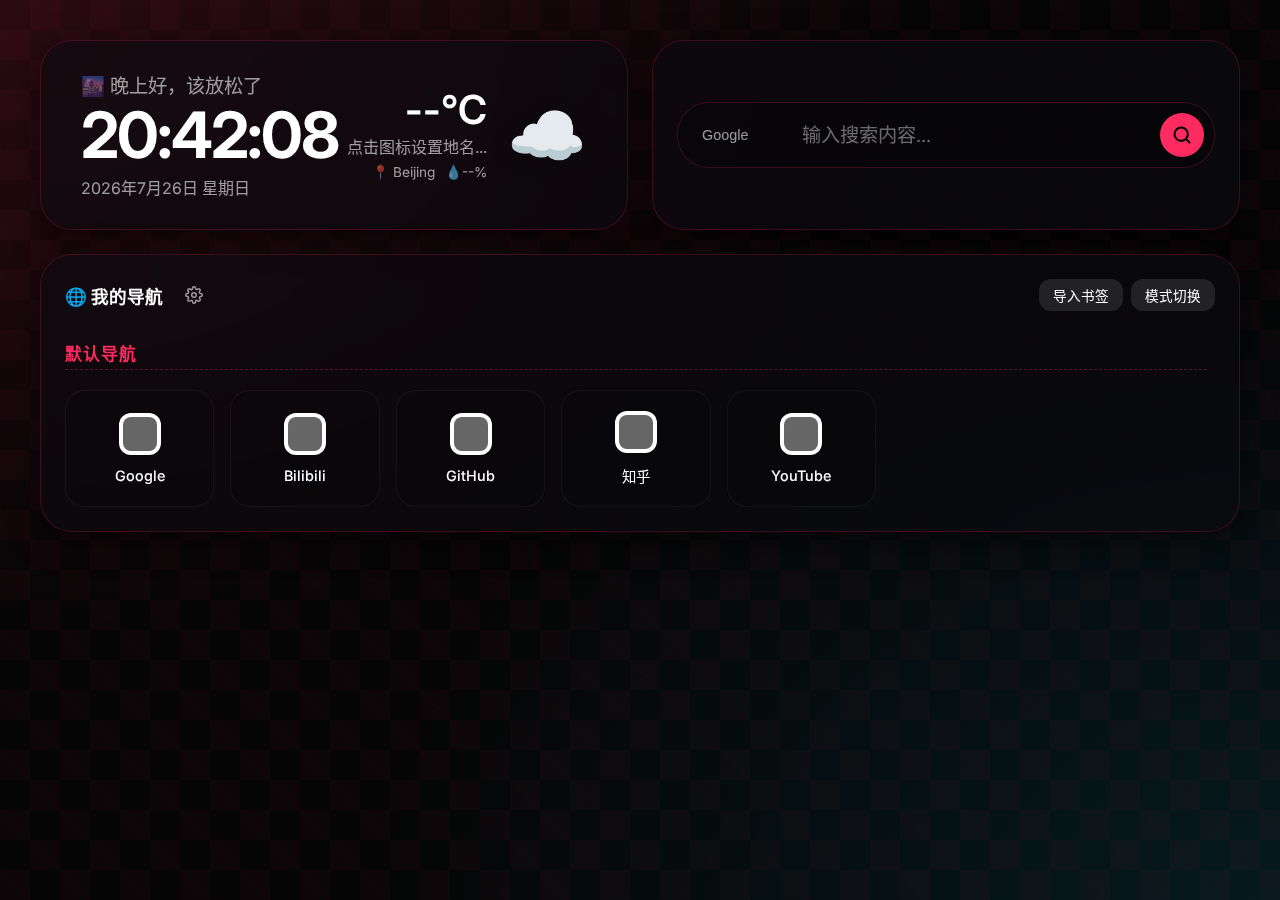
<file: index.html>
<!DOCTYPE html>
<html lang="zh-CN">

<head>
    <meta charset="UTF-8">
    <meta name="viewport" content="width=device-width, initial-scale=1.0">
    <title>我的工作台 - Premium Edition</title>
    <meta name="description" content="A premium Bento-grid dashboard with glassmorphism aesthetics">
    <link rel="preconnect" href="https://fonts.googleapis.com">
    <link rel="preconnect" href="https://fonts.gstatic.com" crossorigin>
    <link href="https://fonts.googleapis.com/css2?family=Inter:wght@400;500;600;700&display=swap" rel="stylesheet">
    <link rel="stylesheet" href="style.css">
</head>

<body>

    <main class="bento-container">

        <!-- 1. Time & Weather (Span 2) -->
        <div class="bento-card span-2 time-weather-card">
            <div class="time-section">
                <span class="greeting" id="greeting">你好</span>
                <span class="clock" id="clock">00:00:00</span>
                <span class="date" id="dateText">1970/01/01</span>
            </div>
            <div class="weather-section">
                <div class="weather-info">
                    <span class="weather-temp" id="weatherTemp">--°C</span>
                    <span class="weather-desc" id="weatherDesc">加载中...</span>
                    <span class="weather-extra">
                        <span id="weatherCity">📍--</span>
                        <span id="weatherHumidity">💧--%</span>
                    </span>
                </div>
                <div class="weather-icon" id="weatherIcon" title="点击设置城市">☁️</div>
            </div>
        </div>

        <!-- 2. Search Box (Span 2) -->
        <div class="bento-card span-2 search-card">
            <div class="search-wrapper">
                <select id="searchEngine" class="search-engine-select">
                    <option value="google">Google</option>
                    <option value="bing">Bing</option>
                    <option value="duckduckgo">DuckDuckGo</option>
                </select>
                <input type="text" id="searchInput" class="search-input" placeholder="输入搜索内容..." autocomplete="off">
                <button id="searchBtn" class="search-btn" title="搜索">
                    <svg width="20" height="20" viewBox="0 0 24 24" fill="none" stroke="currentColor" stroke-width="2.5"
                        stroke-linecap="round" stroke-linejoin="round">
                        <circle cx="11" cy="11" r="8"></circle>
                        <line x1="21" y1="21" x2="16.65" y2="16.65"></line>
                    </svg>
                </button>
            </div>
        </div>


        <!-- 3. Bookmarks/Navigation -->
        <div class="bento-card span-4 bookmarks-card">
            <div class="card-header" id="bookmarksHeader">
                <div class="card-title">
                    🌐 我的导航
                    <button class="settings-btn" id="openSettingsBtn" title="主题与布局设置">
                        <svg width="18" height="18" viewBox="0 0 24 24" fill="none" stroke="currentColor"
                            stroke-width="2" stroke-linecap="round" stroke-linejoin="round">
                            <circle cx="12" cy="12" r="3"></circle>
                            <path
                                d="M19.4 15a1.65 1.65 0 0 0 .33 1.82l.06.06a2 2 0 0 1 0 2.83 2 2 0 0 1-2.83 0l-.06-.06a1.65 1.65 0 0 0-1.82-.33 1.65 1.65 0 0 0-1 1.51V21a2 2 0 0 1-2 2 2 2 0 0 1-2-2v-.09A1.65 1.65 0 0 0 9 19.4a1.65 1.65 0 0 0-1.82.33l-.06.06a2 2 0 0 1-2.83 0 2 2 0 0 1 0-2.83l.06-.06a1.65 1.65 0 0 0 .33-1.82 1.65 1.65 0 0 0-1.51-1H3a2 2 0 0 1-2-2 2 2 0 0 1 2-2h.09A1.65 1.65 0 0 0 4.6 9a1.65 1.65 0 0 0-.33-1.82l-.06-.06a2 2 0 0 1 0-2.83 2 2 0 0 1 2.83 0l.06.06a1.65 1.65 0 0 0 1.82.33H9a1.65 1.65 0 0 0 1-1.51V3a2 2 0 0 1 2-2 2 2 0 0 1 2 2v.09a1.65 1.65 0 0 0 1 1.51 1.65 1.65 0 0 0 1.82-.33l.06-.06a2 2 0 0 1 2.83 0 2 2 0 0 1 0 2.83l-.06.06a1.65 1.65 0 0 0-.33 1.82V9a1.65 1.65 0 0 0 1.51 1H21a2 2 0 0 1 2 2 2 2 0 0 1-2 2h-.09a1.65 1.65 0 0 0-1.51 1z">
                            </path>
                        </svg>
                    </button>
                </div>
                <div style="display:flex; gap: 8px; align-items: center;">
                    <input type="file" id="importFile" accept=".html" style="display:none">
                    <button class="btn-text" id="importBtn" title="导入从Edge/Chrome导出的书签HTML文件">导入书签</button>
                    <button class="btn-text" id="addCardBtn" style="display:none">添加节点</button>
                    <button class="btn-text" id="manageBtn">模式切换</button>
                </div>
            </div>
            <div class="bookmarks-grid" id="cardGrid">
                <!-- dynamic -->
            </div>
        </div>

    </main>

    <!-- Modals -->

    <!-- URL Bookmark Modal -->
    <div class="modal-overlay" id="modalOverlay">
        <div class="modal">
            <div class="modal-title" id="modalTitle">添加导航</div>
            <div class="form-group">
                <label>名称</label>
                <input type="text" id="cardName" class="form-input" placeholder="网站名称" autocomplete="off">
            </div>
            <div class="form-group">
                <label>网址</label>
                <input type="url" id="cardUrl" class="form-input" placeholder="https://..." autocomplete="off">
            </div>
            <div class="form-group">
                <label>分组名称 (可选)</label>
                <input type="text" id="cardGroup" class="form-input" placeholder="默认导航" autocomplete="off">
            </div>
            <div class="modal-actions">
                <button class="btn btn-cancel" id="modalCancel">取消</button>
                <button class="btn btn-primary" id="modalConfirm">确认</button>
            </div>
        </div>
    </div>

    <!-- Weather/City Modal -->
    <div class="modal-overlay" id="cityModalOverlay">
        <div class="modal" style="max-width: 350px;">
            <div class="modal-title">位置设置</div>
            <div class="form-group">
                <label>城市拼音或英文名</label>
                <input type="text" id="cityInput" class="form-input" placeholder="例如：Beijing" autocomplete="off">
            </div>
            <div class="modal-actions">
                <button class="btn btn-cancel" id="cityCancel">取消</button>
                <button class="btn btn-primary" id="cityConfirm">保存</button>
            </div>
        </div>
    </div>

    <!-- Global Settings Modal -->
    <div class="modal-overlay" id="settingsModalOverlay">
        <div class="modal">
            <div class="modal-title">外观与布局设置</div>
            <div class="form-group">
                <label>导航卡片大小比例</label>
                <div style="display: flex; align-items: center; gap: 10px;">
                    <span style="font-size: 0.8rem; color: var(--text-secondary);">小</span>
                    <input type="range" id="cardSizeSlider" min="0.5" max="2" step="0.1" value="1" style="flex:1;">
                    <span style="font-size: 0.8rem; color: var(--text-secondary);">大</span>
                </div>
            </div>
            <div class="form-group">
                <label>主体颜色主题 (竞速红/极客青...)</label>
                <div style="display: flex; gap: 10px; margin-top: 8px;">
                    <input type="color" id="themeColor1" value="#ff2a5f" title="主高光色 (Accent & Mesh 1)"
                        style="flex:1; height:40px; border:none; border-radius:8px; cursor:pointer;" />
                    <input type="color" id="themeColor2" value="#00d2ff" title="副高光色 (Mesh 3)"
                        style="flex:1; height:40px; border:none; border-radius:8px; cursor:pointer;" />
                </div>
                <div style="font-size: 0.8rem; color: var(--text-secondary); margin-top: 8px;">
                    更改颜色后立即生效。左侧为主色调（按钮、边框等）。
                </div>
            </div>
            <div class="modal-actions">
                <button class="btn btn-primary" id="settingsConfirm">完成</button>
            </div>
        </div>
    </div>



    <script src="app.js"></script>
</body>

</html>
</file>
<file: style.css>
/* ======================================================
   CHINR-OS V3.0 - PREMIUM BENTO GRID REDESIGN
   ====================================================== */

:root {
    --bg-mesh-1: #ff2a5f;
    --bg-mesh-2: #0f172a;
    --bg-mesh-3: #00d2ff;
    --glass-bg: rgba(10, 10, 15, 0.6);
    --glass-border: rgba(255, 42, 95, 0.2);
    --glass-shadow: 0 8px 32px 0 rgba(0, 0, 0, 0.6);
    --text-primary: #ffffff;
    --text-secondary: rgba(255, 255, 255, 0.6);
    --accent: #ff2a5f;
    --border-radius-lg: 32px;
    --border-radius-md: 20px;
    --border-radius-sm: 12px;
    --transition: 0.3s cubic-bezier(0.25, 0.8, 0.25, 1);
    --font-family: 'Inter', -apple-system, BlinkMacSystemFont, 'Segoe UI', Roboto, sans-serif;
    --card-scale: 1;
    /* controls grid size scaling for bookmarks */
}

* {
    margin: 0;
    padding: 0;
    box-sizing: border-box;
}

body {
    background-color: #050505;
    background-image:
        linear-gradient(45deg, rgba(255, 42, 95, 0.03) 25%, transparent 25%, transparent 75%, rgba(255, 42, 95, 0.03) 75%, rgba(255, 42, 95, 0.03)),
        linear-gradient(45deg, rgba(255, 42, 95, 0.03) 25%, transparent 25%, transparent 75%, rgba(255, 42, 95, 0.03) 75%, rgba(255, 42, 95, 0.03)),
        radial-gradient(at 0% 0%, rgba(255, 42, 95, 0.15) 0px, transparent 50%),
        radial-gradient(at 100% 100%, rgba(0, 210, 255, 0.1) 0px, transparent 50%);
    background-size: 60px 60px, 60px 60px, 100% 100%, 100% 100%;
    background-position: 0 0, 30px 30px, 0 0, 0 0;
    background-attachment: fixed;
    color: var(--text-primary);
    font-family: var(--font-family);
    min-height: 100vh;
    padding: 40px;
    overflow-x: hidden;
}

/* ---------- BENTO GRID LAYOUT ---------- */
.bento-container {
    max-width: 1400px;
    margin: 0 auto;
    display: grid;
    grid-template-columns: repeat(4, 1fr);
    grid-auto-rows: minmax(180px, auto);
    gap: 24px;
}

/* Glass Card Base */
.bento-card {
    background: var(--glass-bg);
    backdrop-filter: blur(20px);
    -webkit-backdrop-filter: blur(20px);
    border: 1px solid var(--glass-border);
    border-radius: var(--border-radius-lg);
    box-shadow: var(--glass-shadow);
    padding: 24px;
    display: flex;
    flex-direction: column;
    transition: var(--transition);
    position: relative;
    overflow: hidden;
}

.bento-card:hover {
    border-color: rgba(255, 42, 95, 0.6);
    transform: translateY(-4px);
    box-shadow: 0 12px 40px 0 rgba(255, 42, 95, 0.25);
}

/* Spans */
.span-2 {
    grid-column: span 2;
}

.span-3 {
    grid-column: span 3;
}

.span-4 {
    grid-column: span 4;
}

.row-2 {
    grid-row: span 2;
}

.row-3 {
    grid-row: span 3;
}

/* Responsive */
@media (max-width: 1100px) {
    .bento-container {
        grid-template-columns: repeat(2, 1fr);
    }

    .span-2,
    .span-4 {
        grid-column: span 2;
    }

    .bento-card.row-2 {
        grid-row: span 1;
    }
}

@media (max-width: 600px) {
    .bento-container {
        grid-template-columns: 1fr;
        padding: 20px;
    }

    .span-2 {
        grid-column: span 1;
    }

    body {
        padding: 10px;
    }
}

/* ---------- CARD HEADERS ---------- */
.card-header {
    display: flex;
    justify-content: space-between;
    align-items: center;
    margin-bottom: 20px;
}

.card-title {
    font-weight: 600;
    font-size: 1.1rem;
    color: var(--text-primary);
    display: flex;
    align-items: center;
    gap: 8px;
}

.card-action-btn {
    background: rgba(255, 255, 255, 0.1);
    border: none;
    color: white;
    border-radius: 50%;
    width: 32px;
    height: 32px;
    display: flex;
    justify-content: center;
    align-items: center;
    cursor: pointer;
    transition: var(--transition);
}

.card-action-btn:hover {
    background: rgba(255, 255, 255, 0.25);
    transform: scale(1.05);
}

.btn-text {
    background: rgba(255, 255, 255, 0.1);
    border: none;
    color: white;
    padding: 6px 14px;
    border-radius: var(--border-radius-sm);
    font-size: 0.85rem;
    cursor: pointer;
    transition: var(--transition);
    font-family: var(--font-family);
}

.btn-text:hover {
    background: rgba(255, 255, 255, 0.25);
}

/* ---------- 1. TIME & WEATHER ---------- */
.time-weather-card {
    flex-direction: row;
    align-items: center;
    justify-content: space-between;
    padding: 30px 40px;
}

.time-section {
    display: flex;
    flex-direction: column;
}

.greeting {
    font-size: 1.2rem;
    color: var(--text-secondary);
    margin-bottom: 4px;
    font-weight: 500;
}

.clock {
    font-size: 4rem;
    font-weight: 700;
    line-height: 1;
    letter-spacing: -2px;
}

.date {
    font-size: 1rem;
    color: var(--text-secondary);
    margin-top: 8px;
}

.weather-section {
    display: flex;
    align-items: center;
    gap: 20px;
    text-align: right;
}

.weather-info {
    display: flex;
    flex-direction: column;
}

.weather-temp {
    font-size: 2.5rem;
    font-weight: 600;
    line-height: 1;
}

.weather-desc {
    font-size: 1rem;
    color: var(--text-secondary);
    margin-top: 4px;
}

.weather-extra {
    font-size: 0.85rem;
    color: var(--text-secondary);
    margin-top: 6px;
    display: flex;
    gap: 10px;
    justify-content: flex-end;
}

.weather-icon {
    font-size: 4rem;
    filter: drop-shadow(0 4px 10px rgba(0, 0, 0, 0.2));
    cursor: pointer;
    transition: var(--transition);
}

.weather-icon:hover {
    transform: scale(1.1);
}

/* ---------- 2. SEARCH ---------- */
.search-card {
    justify-content: center;
    align-items: center;
}

.search-wrapper {
    width: 100%;
    max-width: 600px;
    display: flex;
    align-items: center;
    background: rgba(0, 0, 0, 0.2);
    border-radius: var(--border-radius-lg);
    padding: 10px 10px 10px 24px;
    border: 1px solid var(--glass-border);
    transition: var(--transition);
}

.search-wrapper:focus-within {
    background: rgba(0, 0, 0, 0.6);
    border-color: var(--accent);
    box-shadow: 0 0 20px rgba(255, 42, 95, 0.3);
}

.search-input {
    flex: 1;
    border: none;
    background: transparent;
    color: white;
    font-size: 1.2rem;
    font-family: var(--font-family);
    outline: none;
}

.search-input::placeholder {
    color: rgba(255, 255, 255, 0.4);
}

.search-engine-select {
    background: transparent;
    border: none;
    color: var(--text-secondary);
    outline: none;
    font-size: 0.9rem;
    margin-right: 15px;
    cursor: pointer;
    appearance: none;
}

.search-engine-select option {
    background: #2a2a2a;
    color: white;
}

.search-btn {
    background: var(--accent);
    border: none;
    color: #000;
    border-radius: 50%;
    width: 44px;
    height: 44px;
    display: flex;
    justify-content: center;
    align-items: center;
    cursor: pointer;
    transition: var(--transition);
}

.search-btn:hover {
    transform: scale(1.05);
    filter: brightness(1.1);
}

/* ---------- 3. BOOKMARKS/NAV ---------- */
.bookmarks-card {
    display: flex;
    flex-direction: column;
}

.settings-btn {
    background: none;
    border: none;
    color: var(--text-secondary);
    cursor: pointer;
    border-radius: 50%;
    padding: 6px;
    transition: var(--transition);
    display: flex;
    justify-content: center;
    align-items: center;
    margin-left: 8px;
    vertical-align: middle;
}

.settings-btn:hover {
    color: var(--accent);
    background: rgba(255, 255, 255, 0.1);
    transform: rotate(90deg);
}

.bookmarks-grid {
    display: grid;
    /* dynamically scaled via js calculation based on base 130px size */
    grid-template-columns: repeat(auto-fill, minmax(calc(130px * var(--card-scale)), 1fr));
    gap: calc(16px * var(--card-scale));
    flex: 1;
    align-content: start;
    overflow-y: auto;
    padding-right: 8px;
}

.bookmark-group-title {
    grid-column: 1 / -1;
    font-size: 1.05rem;
    font-weight: 600;
    color: var(--accent);
    margin-top: 10px;
    margin-bottom: 4px;
    padding-bottom: 4px;
    border-bottom: 1px dashed rgba(255, 42, 95, 0.3);
    letter-spacing: 1px;
}

.bookmarks-grid::-webkit-scrollbar {
    width: 4px;
}

.bookmarks-grid::-webkit-scrollbar-thumb {
    background: rgba(255, 255, 255, 0.2);
    border-radius: 4px;
}

.bookmark-item {
    background: rgba(0, 0, 0, 0.15);
    border: 1px solid rgba(255, 255, 255, 0.05);
    border-radius: var(--border-radius-md);
    padding: calc(20px * var(--card-scale)) calc(10px * var(--card-scale));
    display: flex;
    flex-direction: column;
    align-items: center;
    justify-content: center;
    text-decoration: none;
    color: white;
    transition: var(--transition);
    position: relative;
    cursor: pointer;
}

.bookmark-item:hover {
    background: rgba(0, 0, 0, 0.3);
    border-color: rgba(255, 255, 255, 0.2);
    transform: translateY(-4px);
    box-shadow: 0 8px 24px rgba(0, 0, 0, 0.2);
}

.bookmark-icon {
    width: calc(42px * var(--card-scale));
    height: calc(42px * var(--card-scale));
    border-radius: 12px;
    margin-bottom: calc(12px * var(--card-scale));
    background: #fff;
    padding: 4px;
}

.bookmark-name {
    font-size: calc(0.9rem * var(--card-scale));
    font-weight: 500;
    text-align: center;
    width: 100%;
    white-space: nowrap;
    overflow: hidden;
    text-overflow: ellipsis;
}

.bm-edit,
.bm-del {
    position: absolute;
    border: none;
    background: rgba(0, 0, 0, 0.5);
    color: white;
    width: 24px;
    height: 24px;
    border-radius: 50%;
    font-size: 12px;
    cursor: pointer;
    opacity: 0;
    transition: var(--transition);
    z-index: 2;
}

.bm-edit {
    top: 8px;
    right: 36px;
}

.bm-del {
    top: 8px;
    right: 8px;
    background: rgba(255, 60, 60, 0.8);
}

.manage-mode .bookmark-item {
    border: 1px dashed rgba(255, 255, 255, 0.3);
    animation: jiggle 2s infinite linear;
}

.manage-mode .bookmark-item:hover {
    animation: none;
    transform: scale(1.05);
}

.manage-mode .bookmark-item .bm-edit,
.manage-mode .bookmark-item .bm-del {
    opacity: 1;
}

@keyframes jiggle {
    0% {
        transform: rotate(0deg);
    }

    25% {
        transform: rotate(-1deg);
    }

    75% {
        transform: rotate(1deg);
    }

    100% {
        transform: rotate(0deg);
    }
}

/* ---------- 6. GLOBALS AND MODALS ---------- */
.modal-overlay {
    position: fixed;
    inset: 0;
    background: rgba(0, 0, 0, 0.6);
    backdrop-filter: blur(10px);
    -webkit-backdrop-filter: blur(10px);
    z-index: 9999;
    display: flex;
    justify-content: center;
    align-items: center;
    opacity: 0;
    pointer-events: none;
    transition: opacity 0.3s ease;
}

.modal-overlay.active {
    opacity: 1;
    pointer-events: auto;
}

.modal {
    background: rgba(30, 30, 36, 0.85);
    backdrop-filter: blur(30px);
    -webkit-backdrop-filter: blur(30px);
    border: 1px solid rgba(255, 255, 255, 0.1);
    border-radius: var(--border-radius-lg);
    padding: 30px;
    width: 90%;
    max-width: 450px;
    box-shadow: 0 20px 60px rgba(0, 0, 0, 0.4);
    transform: scale(0.95);
    transition: transform 0.3s cubic-bezier(0.175, 0.885, 0.32, 1.275);
}

.modal-overlay.active .modal {
    transform: scale(1);
}

.modal-title {
    font-size: 1.4rem;
    font-weight: 600;
    margin-bottom: 24px;
    text-align: center;
}

.form-group {
    margin-bottom: 20px;
}

.form-group label {
    display: block;
    font-size: 0.9rem;
    color: var(--text-secondary);
    margin-bottom: 8px;
}

.form-input {
    width: 100%;
    background: rgba(0, 0, 0, 0.3);
    border: 1px solid rgba(255, 255, 255, 0.1);
    border-radius: var(--border-radius-sm);
    color: white;
    padding: 12px 16px;
    font-size: 1rem;
    font-family: var(--font-family);
    outline: none;
    transition: var(--transition);
}

.form-input:focus {
    border-color: var(--accent);
    background: rgba(0, 0, 0, 0.5);
}

.modal-actions {
    display: flex;
    gap: 15px;
    margin-top: 30px;
}

.btn {
    flex: 1;
    padding: 12px 0;
    border-radius: var(--border-radius-md);
    font-size: 1rem;
    font-weight: 600;
    cursor: pointer;
    transition: var(--transition);
    border: none;
    font-family: var(--font-family);
}

.btn-cancel {
    background: rgba(255, 255, 255, 0.1);
    color: white;
}

.btn-cancel:hover {
    background: rgba(255, 255, 255, 0.2);
}

.btn-primary {
    background: white;
    color: black;
}

.btn-primary:hover {
    background: #e0e0e0;
    transform: translateY(-2px);
}

/* Shake Error */
@keyframes shake {

    0%,
    100% {
        transform: translateX(0);
    }

    20%,
    60% {
        transform: translateX(-5px);
    }

    40%,
    80% {
        transform: translateX(5px);
    }
}
</file>
